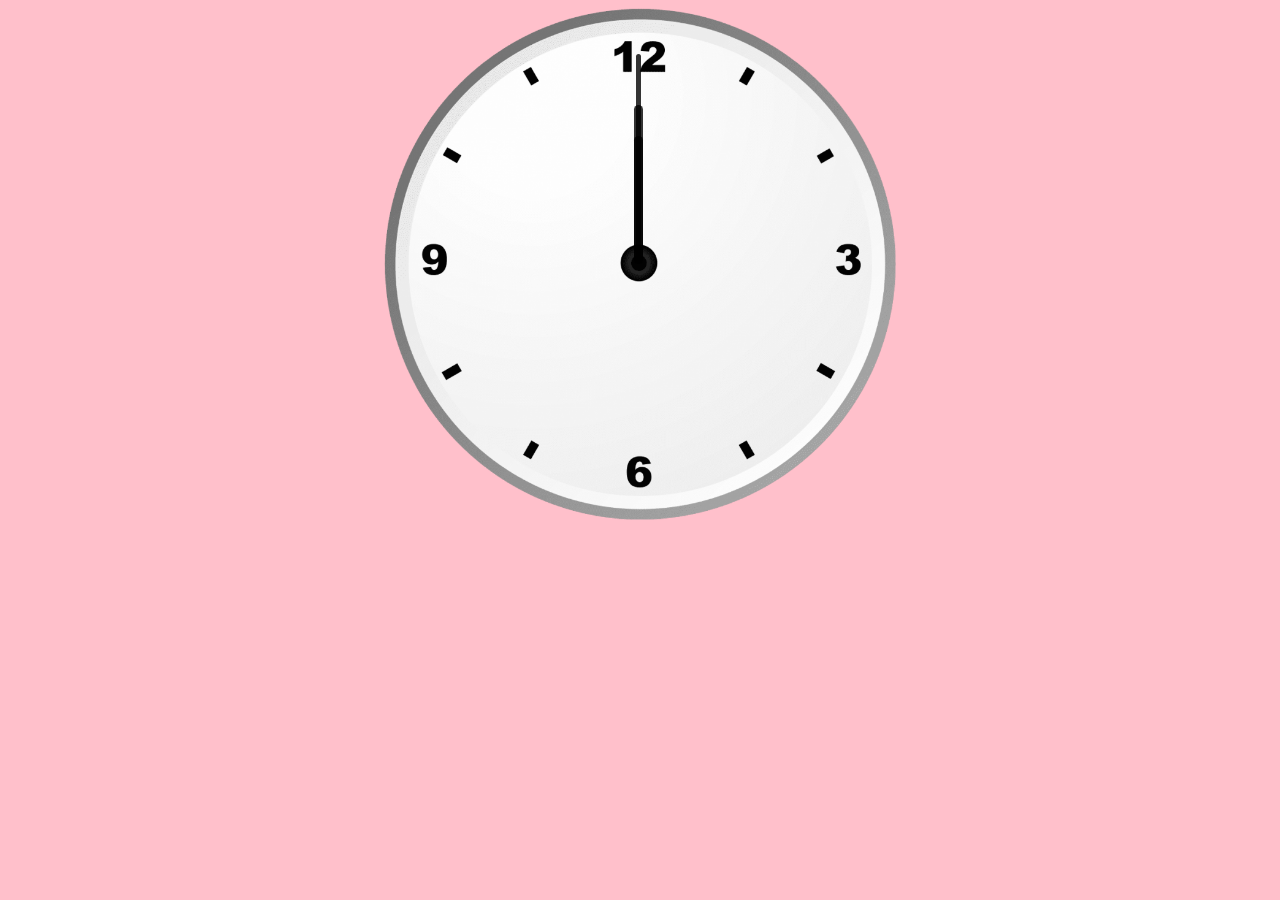
<file: Analog Clock/index.html>
<!DOCTYPE html>
<html lang="en">
<head>
    <meta charset="UTF-8">
    <meta http-equiv="X-UA-Compatible" content="IE=edge">
    <meta name="viewport" content="width=device-width, initial-scale=1.0">
    <title>Clock - Using Pure JS</title>
    <link rel="stylesheet" href="index.css">
    <script src="index.js"></script>
</head>
<body>
    <div id="clockContainer">
        <div id="hour"></div>
        <div id="minute"></div>
        <div id="second"></div>
    </div>
</body>
</html>
</file>
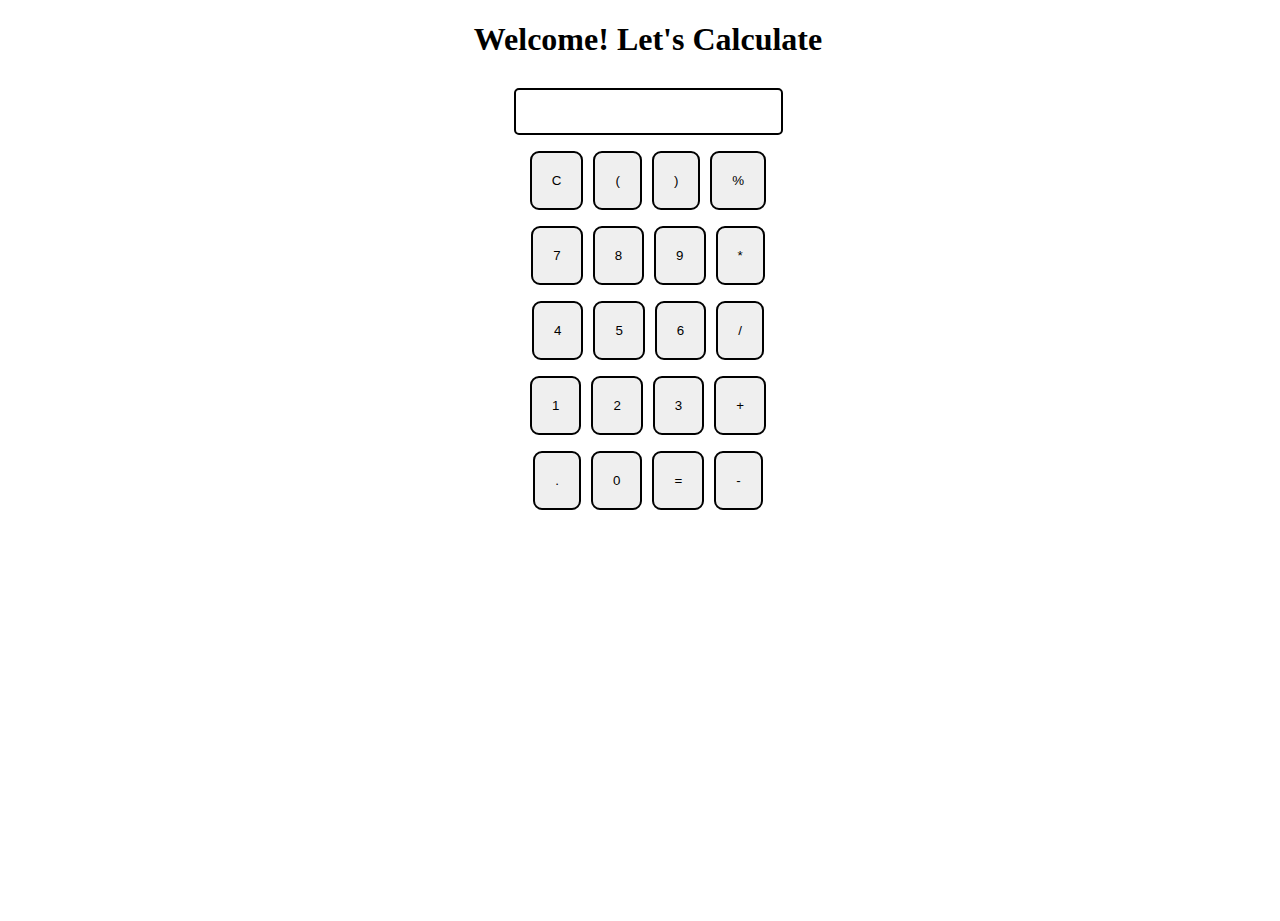
<file: Calculator/index.html>
<!DOCTYPE html>
<html lang="en">

<head>
    <meta charset="UTF-8">
    <meta http-equiv="X-UA-Compatible" content="IE=edge">
    <meta name="viewport" content="width=device-width, initial-scale=1.0">
    <link rel="stylesheet" href="style.css">
    <link rel="stylesheet" href="utils.css">
    <title>Calculator</title>
</head>

<body>
    <h1 class="text-center">Welcome! Let's Calculate</h1>
    <div class="container flex flex-col items-center mx-auto">
        <div class="row">
            <input type="text" class="input">
        </div>
        <div class="row">
            <button class="button">C</button>
            <button class="button">(</button>
            <button class="button">)</button>
            <button class="button">%</button>
        </div>
        <div class="row">
            <button class="button">7</button>
            <button class="button">8</button>
            <button class="button">9</button>
            <button class="button">*</button>
        </div>
        <div class="row">
            <button class="button">4</button>
            <button class="button">5</button>
            <button class="button">6</button>
            <button class="button">/</button>
        </div>
        <div class="row">
            <button class="button">1</button>
            <button class="button">2</button>
            <button class="button">3</button>
            <button class="button">+</button>
        </div>
        <div class="row">
            <button class="button">.</button>
            <button class="button">0</button>
            <button class="button">=</button>
            <button class="button">-</button>
        </div>
    </div>
    <script src="script.js"></script>
</body>

</html>
</file>
<file: Analog Clock/index.css>
*{
    background-color: pink;
}


#clockContainer {
    position: relative;
    margin: auto;
    height: 40vw;
    width: 40vw;
    /* height: 440px;
    width: 440px; */
    /* border: 2px solid red; */
    background: url(clock.png) no-repeat;
    background-size: 100%;
}

#hour, #minute, #second {
    position: absolute;
    background: black;
    border-radius: 10px;
    transform-origin: bottom;
}

#hour {
    width: 1.8%;
    height: 25%;
    top: 25%;
    left: 48.85%;
    opacity: 0.8;
}

#minute {
    width: 1.6%;
    height: 30%;
    top: 19%;
    left: 48.9%;
    opacity: 0.8;
}

#second {
    width: 1%;
    height: 40%;
    top: 9%;
    left: 49.25%;
    opacity: 0.8;
}
</file>
<file: Calculator/style.css>
html, body {
    height: 100%;
    width: 100%;
}

.button {
    padding: 20px;
    margin: 0 3px;
    border: 2px solid black;
    border-radius: 9px;
    cursor: pointer;
}

.row {
    margin: 8px 0;
}

.row input {
    font-size: 20px;
    margin: 0;
    padding: 10px 0px;
    border: 2px solid black;
    border-radius: 5px;
}
</file>
<file: Calculator/utils.css>
.text-center {
    text-align: center;
}

.bg-red {
    background-color: red;
}

.mx-auto {
    margin: auto;
}

.flex {
    display: flex;
}

.flex-col {
    flex-direction: column;
}

.items-center {
    align-items: center;
}
</file>
